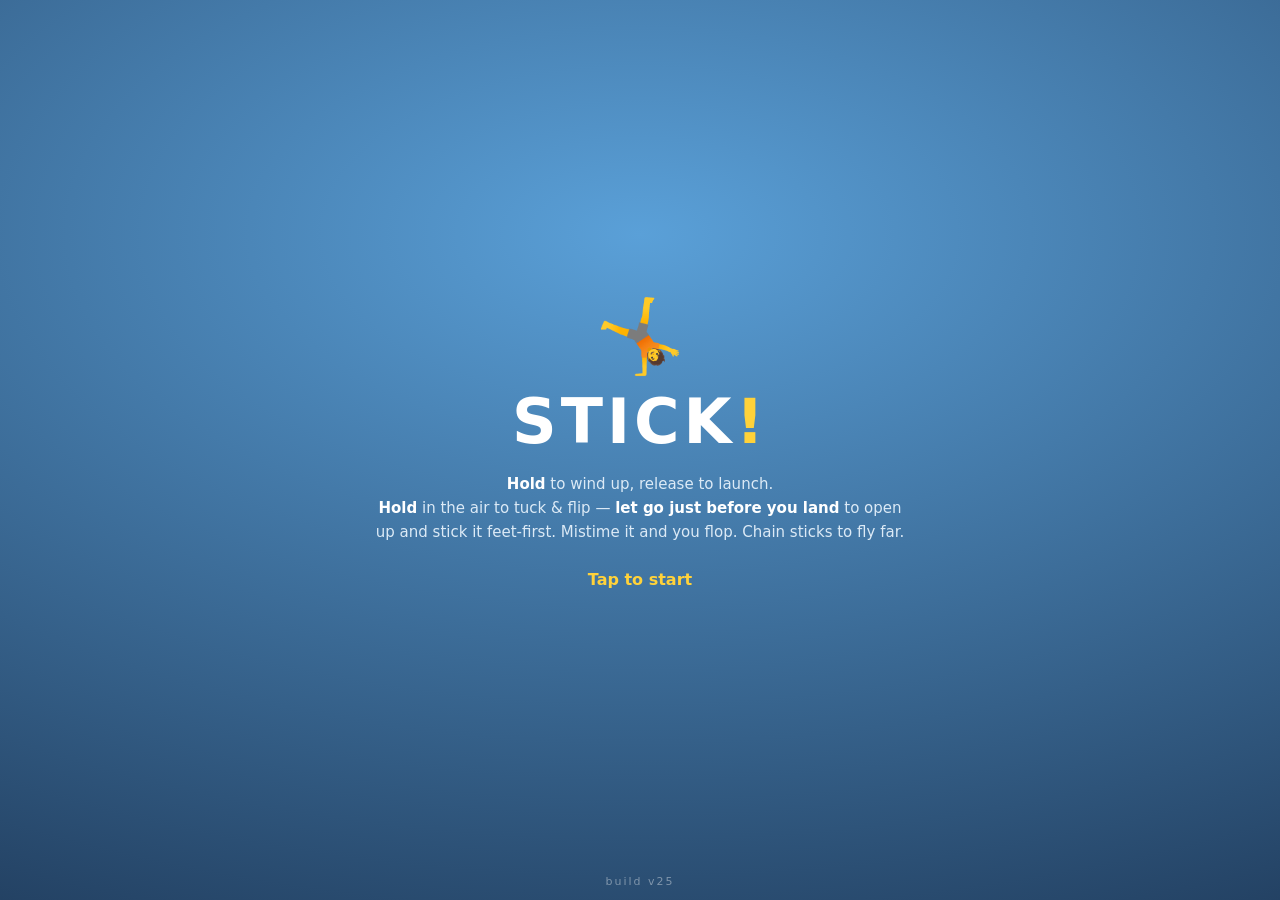
<file: index.html>
<!DOCTYPE html>
<html lang="en">
<head>
  <meta charset="UTF-8" />
  <meta name="viewport" content="width=device-width, initial-scale=1.0, maximum-scale=1.0, user-scalable=no, viewport-fit=cover" />
  <meta name="theme-color" content="#bfe0e8" />
  <title>STICK!</title>
  <link rel="stylesheet" href="styles.css?v=25" />
  <script type="importmap">
  {
    "imports": {
      "three": "./vendor/three/three.module.js?v=25",
      "three/addons/": "./vendor/three/addons/"
    }
  }
  </script>
</head>
<body>
  <canvas id="scene"></canvas>

  <div id="hud">
    <div id="dist">0<span class="m">m</span></div>
    <div id="best-row">BEST <span id="best">0</span>m</div>
    <div id="combo"></div>
    <div id="flash"></div>
    <!-- power meter (only during wind-up) -->
    <div id="power-wrap"><div id="power-meter"><div id="power-fill"></div></div><div id="power-zone"></div></div>
    <!-- contextual hint -->
    <div id="hint">HOLD to wind up · release to launch</div>
  </div>

  <div id="result" class="hidden">
    <div class="card">
      <div id="result-badge">NICE!</div>
      <div id="result-score">0<span class="m">m</span></div>
      <div id="result-line">0 sticks</div>
      <div id="result-best">Best 0m</div>
      <button id="btn-again" class="again">GO AGAIN</button>
    </div>
  </div>

  <div id="start">
    <div class="launch">
      <div id="guy">🤸</div>
      <div class="name">STICK<span class="bang">!</span></div>
      <div class="sub"><b>Hold</b> to wind up, release to launch.<br/><b>Hold</b> in the air to tuck &amp; flip — <b>let go just before you land</b> to open<br/>up and stick it feet-first. Mistime it and you flop. Chain sticks to fly far.</div>
      <div class="tap">Tap to start</div>
      <div id="err"></div>
    </div>
    <div id="ver">build v25</div>
  </div>

  <script type="module" src="src/main.js?v=25"></script>
</body>
</html>
</file>
<file: styles.css>
:root { --fg:#fff; --muted:#7a8aa0; --accent:#ffd23a; --ease:cubic-bezier(0.32,0.72,0,1); }
* { box-sizing:border-box; -webkit-tap-highlight-color:transparent; }
html,body { margin:0; height:100%; overflow:hidden; background:#bfe0e8; color:var(--fg);
  font-family:-apple-system,BlinkMacSystemFont,"SF Pro Display",system-ui,sans-serif;
  -webkit-font-smoothing:antialiased; -webkit-user-select:none; user-select:none; touch-action:none; }
#scene { position:fixed; inset:0; width:100%; height:100%; display:block; }

#hud { position:fixed; inset:0; z-index:3; pointer-events:none; text-align:center; padding-top:max(22px,env(safe-area-inset-top));
  text-shadow:0 2px 12px rgba(0,40,70,0.35); }
#dist { font-size:64px; font-weight:900; letter-spacing:-2px; line-height:1; font-variant-numeric:tabular-nums; }
#dist .m { font-size:26px; font-weight:800; margin-left:2px; opacity:0.85; }
#dist.bump { animation:bump 0.16s var(--ease); }
@keyframes bump { 0%{transform:scale(1);} 45%{transform:scale(1.16);} 100%{transform:scale(1);} }
#best-row { margin-top:4px; font-size:12px; font-weight:800; letter-spacing:2px; color:rgba(255,255,255,0.8); }
#combo { margin-top:8px; height:22px; font-size:18px; font-weight:900; letter-spacing:1px; color:var(--accent); opacity:0; transition:opacity .2s; text-shadow:0 0 16px rgba(255,210,58,0.7); }
#combo.on { opacity:1; }
#flash { position:fixed; left:0; right:0; top:30%; text-align:center; font-size:42px; font-weight:900; letter-spacing:1px; color:var(--accent);
  text-shadow:0 4px 24px rgba(0,30,60,0.5); opacity:0; }
#flash.on { animation:flashin 1s var(--ease); }
@keyframes flashin { 0%{opacity:0;transform:scale(0.6) rotate(-4deg);} 25%{opacity:1;transform:scale(1.12) rotate(2deg);} 75%{opacity:1;} 100%{opacity:0;} }

#power-wrap { position:fixed; left:50%; bottom:14%; transform:translateX(-50%); width:min(64%,300px); opacity:0; transition:opacity .15s; }
#power-wrap.on { opacity:1; }
#power-meter { height:18px; border-radius:12px; background:rgba(0,30,50,0.3); border:2px solid rgba(255,255,255,0.6); overflow:hidden; }
#power-fill { height:100%; width:0%; border-radius:10px; background:linear-gradient(90deg,#2ee6c9,#ffd23a 60%,#ff5566); transition:width .03s linear; }

#hint { position:fixed; left:0; right:0; bottom:7%; text-align:center; font-size:14px; font-weight:700; letter-spacing:1px; color:rgba(255,255,255,0.9); transition:opacity .4s; }
body:not(.playing) #hud { opacity:0; } #hud { transition:opacity .5s var(--ease); }

#result { position:fixed; inset:0; z-index:15; display:flex; align-items:center; justify-content:center; background:rgba(20,40,60,0.72);
  backdrop-filter:blur(9px); -webkit-backdrop-filter:blur(9px); opacity:1; transition:opacity .4s var(--ease); }
#result.hidden { opacity:0; pointer-events:none; display:flex !important; }
.card { text-align:center; padding:0 30px; }
#result-badge { font-size:16px; font-weight:900; letter-spacing:4px; color:var(--muted); }
#result-badge.record { color:var(--accent); text-shadow:0 2px 24px rgba(255,210,58,0.6); }
#result-score { font-size:84px; font-weight:900; letter-spacing:-3px; line-height:1; margin-top:6px; color:var(--accent); font-variant-numeric:tabular-nums; }
#result-score .m { font-size:32px; }
#result-line { font-size:14px; font-weight:700; color:rgba(255,255,255,0.8); margin-top:6px; }
#result-best { font-size:15px; font-weight:700; color:var(--muted); margin-top:10px; }
.again { margin-top:26px; pointer-events:auto; border:none; cursor:pointer; padding:16px 40px; border-radius:30px; font-size:17px; font-weight:900; letter-spacing:1px; color:#1a1400; background:var(--accent); box-shadow:0 8px 30px rgba(255,210,58,0.45); }
.again:active { transform:scale(.94); }
#err { margin-top:18px; color:#ffb0b0; font:12px ui-monospace,monospace; white-space:pre-wrap; max-width:90vw; }

#start { position:fixed; inset:0; z-index:20; display:flex; align-items:center; justify-content:center; cursor:pointer; transition:opacity .5s var(--ease);
  background:radial-gradient(120% 90% at 50% 26%,#5aa0d8,#1f3a5a); }
#start.hidden { opacity:0; pointer-events:none; }
.launch { text-align:center; padding:0 30px; }
#guy { font-size:72px; animation:flip 2.2s var(--ease) infinite; display:inline-block; }
@keyframes flip { 0%{transform:translateY(0) rotate(0);} 40%{transform:translateY(-18px) rotate(-180deg);} 70%{transform:translateY(-6px) rotate(-340deg);} 100%{transform:translateY(0) rotate(-360deg);} }
.launch .name { font-size:62px; font-weight:900; letter-spacing:4px; margin-top:6px; }
.launch .name .bang { color:var(--accent); }
.launch .sub { color:#dceaf6; font-size:15px; margin-top:14px; line-height:1.6; } .launch .sub b { color:#fff; }
.launch .tap { margin-top:26px; font-size:16px; font-weight:800; color:var(--accent); animation:pulse 1.8s var(--ease) infinite; }
@keyframes pulse { 0%,100%{opacity:.5;} 50%{opacity:1;} }
.hidden { display:none !important; }
#ver { position:fixed; left:0; right:0; bottom:12px; text-align:center; font-size:11px; letter-spacing:2px; color:rgba(255,255,255,0.4); }
</file>
